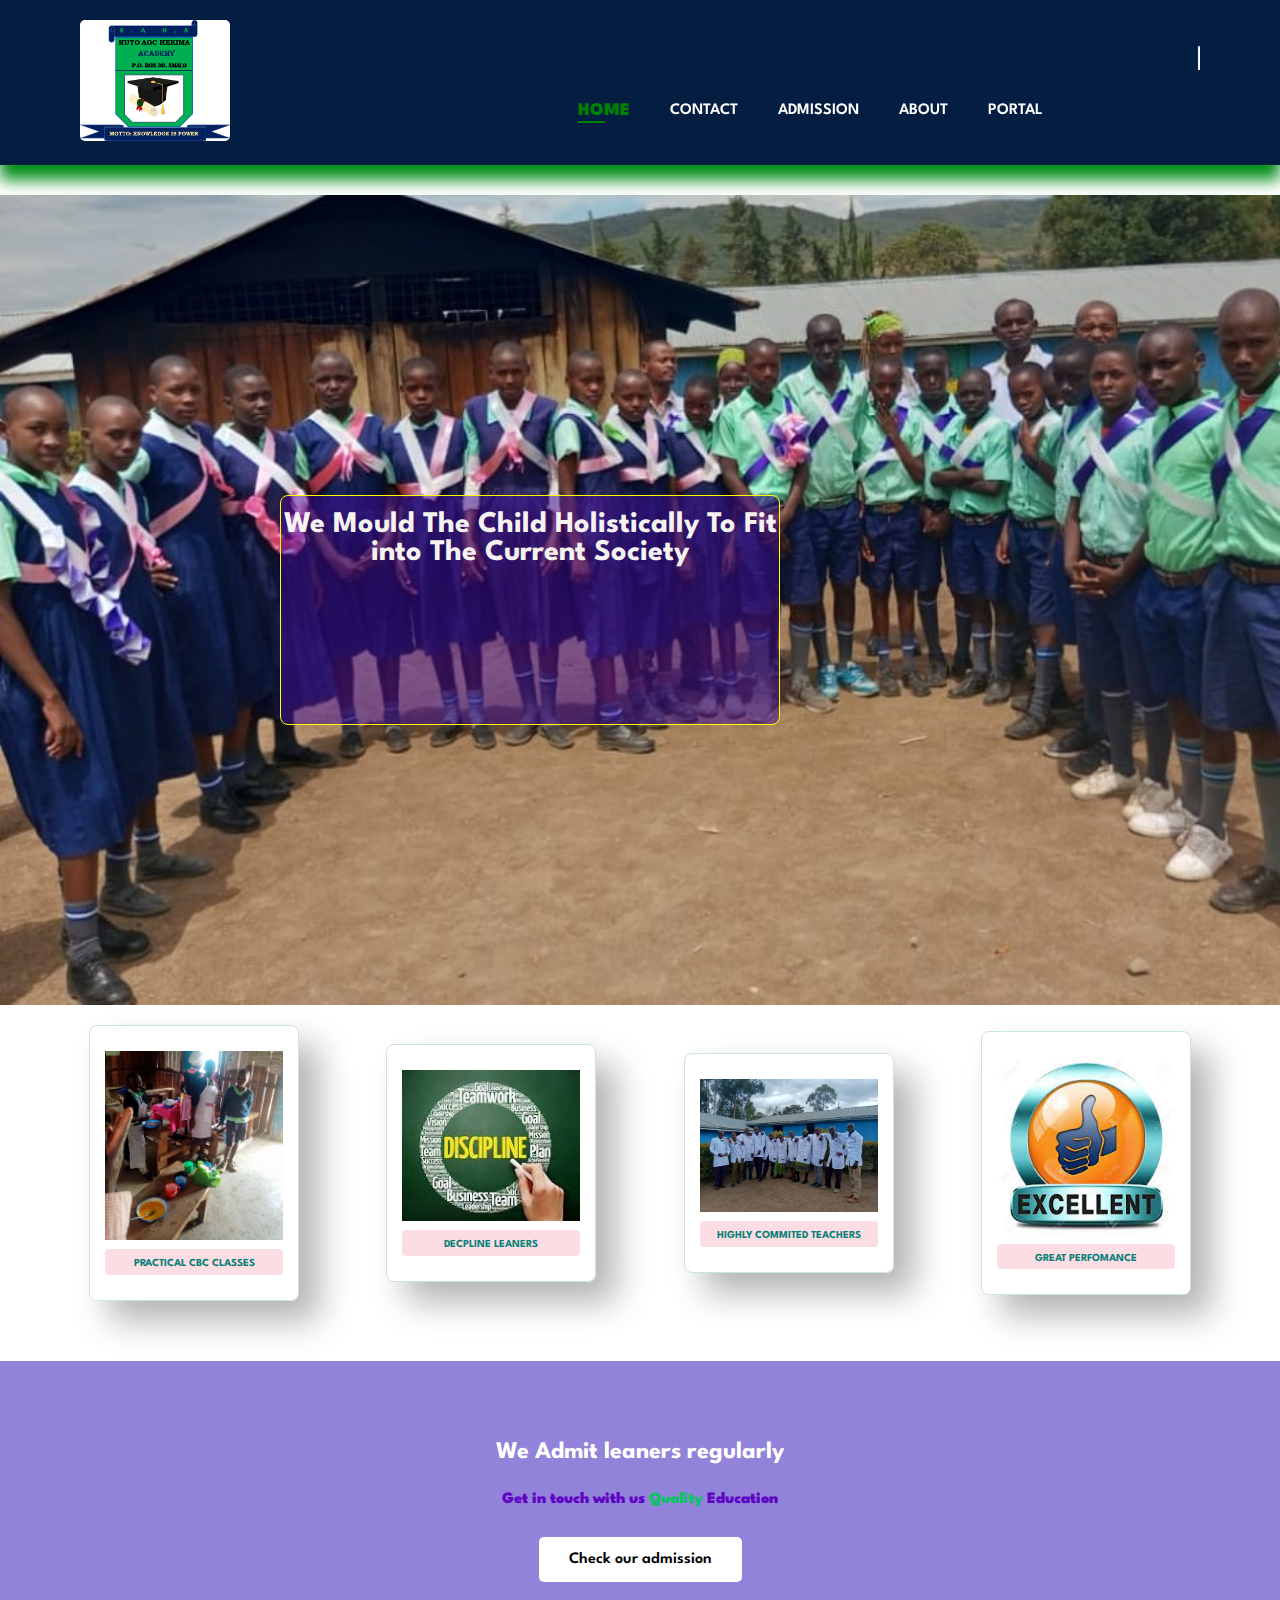
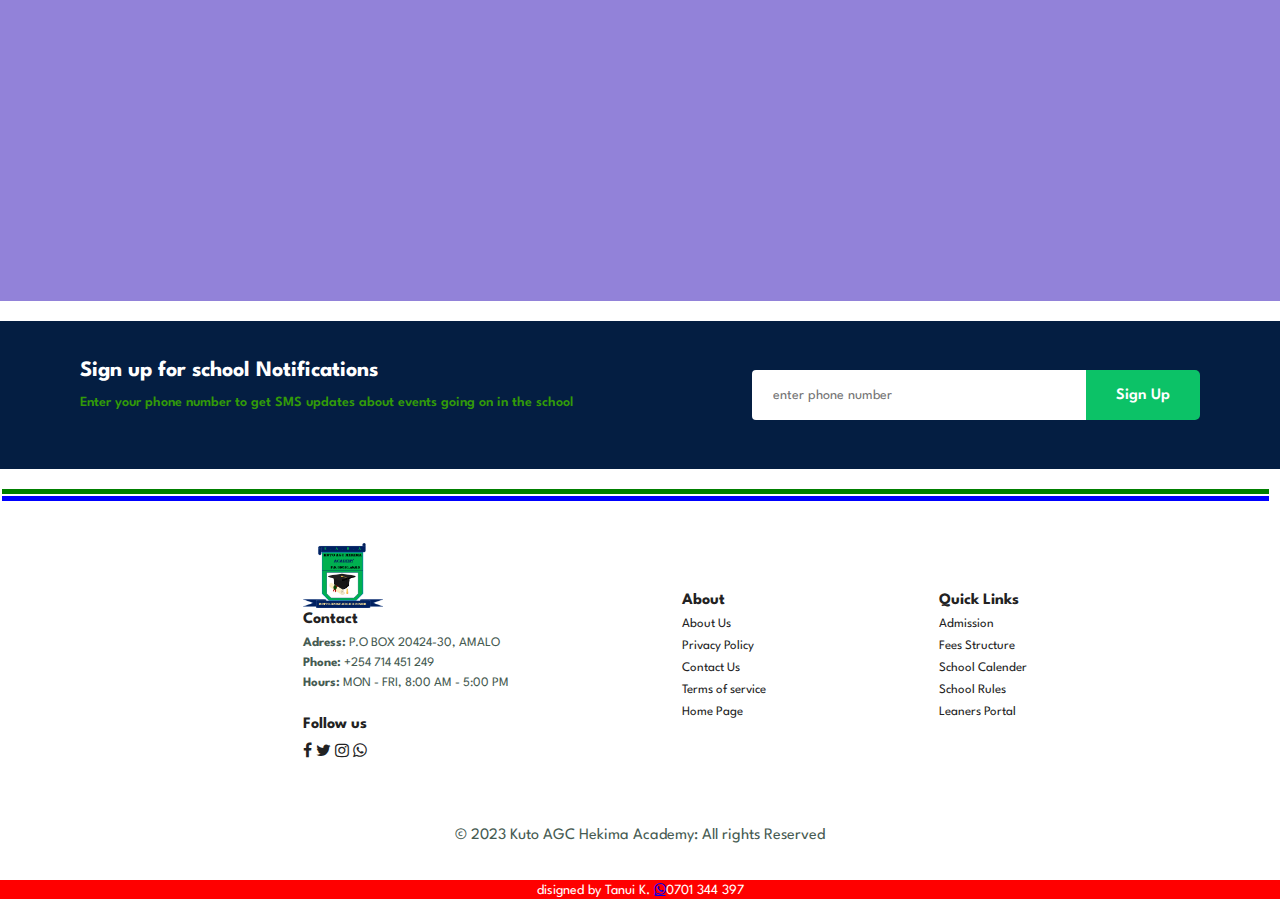
<file: index.html>
<!DOCTYPE html>
<html lang="en">
<head>
	<meta charset="UTF-8">
	<meta http-equiv="X-UA-Compatible" content="IE=edge">
	<meta name="viewport" content="width=device-width, initial-scale=1.0">
	<title>	KUTO AGC HEKIMA ACADEMY</title>
	<link rel="stylesheet" href="index.css">
	<link rel="stylesheet" href="https://cdnjs.cloudflare.com/ajax/libs/font-awesome/4.7.0/css/font-awesome.min.css">
	<link rel="stylesheet" href="https://cdnjs.cloudflare.com/ajax/libs/font-awesome/4.7.0/css/font-awesome.min.css">

</head>
<body>
	

	<section id="header">
	<a href="#"> <img src="images/logo1.png" alt="logo" class="logo"> </a>
	<div>
		<marquee><h3 class="head">KUTO AGC HEKIMA ACADEMY</h3></marquee>
		<ul id="navbar">
			<li><a class="active" href="index.html">HOME</a></li>
			<li><a href="contact.html">CONTACT</a></li>
			<li><a href="admission.html">ADMISSION</a></li>
			<li><a href="about.html">ABOUT</a></li>
			<li><a href="portal.html">PORTAL</a></li>
			<button id="btn"><i class="fa fa-close"></i></button>
		</ul>
	</div>
	<div id="mobile">
		<i id="bar" class="fa fa-bars"></i>
	</div>
	</section>

<!-- navbar section ends -->



	<section id="hero">
	
		<class class="par">
		<H4>We Mould The Child Holistically To Fit into The Current Society</H4>
		
	</class>
	</section>

<!--feature section starts-->

	<section id="feature" class="section-p1">
		<div class="fe-box">
			<img src="images/cbc1.jpg">
			<h6>PRACTICAL CBC CLASSES</h6>
		</div>
		<div class="fe-box">
			<img src="images/descpline1.jpeg">
			<h6>DECPLINE LEANERS</h6>
		</div>
		<div class="fe-box">
			<img src="images/teachers1.jpg">
			<h6>HIGHLY COMMITED TEACHERS</h6>
		</div>
		<div class="fe-box">
			<img src="images/perfomance.jpeg">
			<h6>GREAT PERFOMANCE</h6>
		</div>
	</section>

<!-- feature section ends -->

<!-- banner section starts  -->

	<section id="banner" class="section-m1">
		<h4>We Admit leaners regularly</h4>
		<h2>Get in touch with us <span>Quality</span> Education</h2>
		<a href="admission.html"> <button class="normal">Check our admission</button> </a>
	</section>

<!-- banner section ends -->

<!-- newsletter section starts  -->

     <section id="newsletter" class="section-p1">
		<div class="newstext">
			<form action="https://formspree.io/f/mknarpzv" method="post">
				<h4>Sign up for school Notifications</h4>
				<p>Enter your phone number to get SMS updates about events going on in the school</p>
			</div>
			<div id="mail" class="form">
				
				<input required name="email" type="number" placeholder="enter phone number">
				<button type="submit" class="normal">Sign Up</button>
			
			</div>
				
			</div>
	 </section>
	 <div class="zero"></div>
	 <div class="two"></div>

	    <!-- newsletter section ends -->

        <!-- footer section starts  -->
	 <section id="footer">
	 <footer  class="section-p1">
		<div class="col">
			<img class="logo2" src="images/logo1.png">
			<h4>Contact</h4>
			<p><strong>Adress: </strong >P.O BOX 20424-30, AMALO</p>
			<p><strong>Phone:</strong>  +254 714 451 249</p>
			<p><strong>Hours:</strong> MON - FRI, 8:00 AM - 5:00 PM</p>
		
        <div class="follow">
			<h4>Follow us</h4>
			<div class="icon">
				<a href="#" class="fa fa-facebook"></a>
				<a href="#" class="fa fa-twitter"></a>
				<a href="#" class="fa fa-instagram"></a>
				<a href="https://wa.link/k75u7p" class="fa fa-whatsapp"></a>
			</div>
		
		</div>
	</div>

	<div class="colum">
		<h4>About</h4>
		<a href="About.html">About Us</a>
		<a href="#">Privacy Policy</a>
		<a href="contact.html">Contact Us</a>
		<a href="terms.html">Terms of service</a>
		<a href="index.html">Home Page</a>
	</div>

	<div class="colum">
		<h4>Quick Links</h4>
		<a href="admission.html">Admission</a>
		<a href="admission.html">Fees Structure</a>
		<a href="#"> School Calender</a>
		<a href="rules.html">School Rules</a>
		<a href="portal.html">Leaners Portal</a>
	</div>

	
	 </footer>
	</section>
	<div class="copyright">
		<p style="text-align: center;">&copy; 2023 Kuto AGC Hekima Academy: All rights Reserved</p>
	</div>
	<div class="adv">
	<p >disigned by Tanui K.  <a href="#" class="fa fa-whatsapp"   ></a>0701 344 397 </p>
</div>
	<script src="script.js"></script>
</body>
</html>
</file>
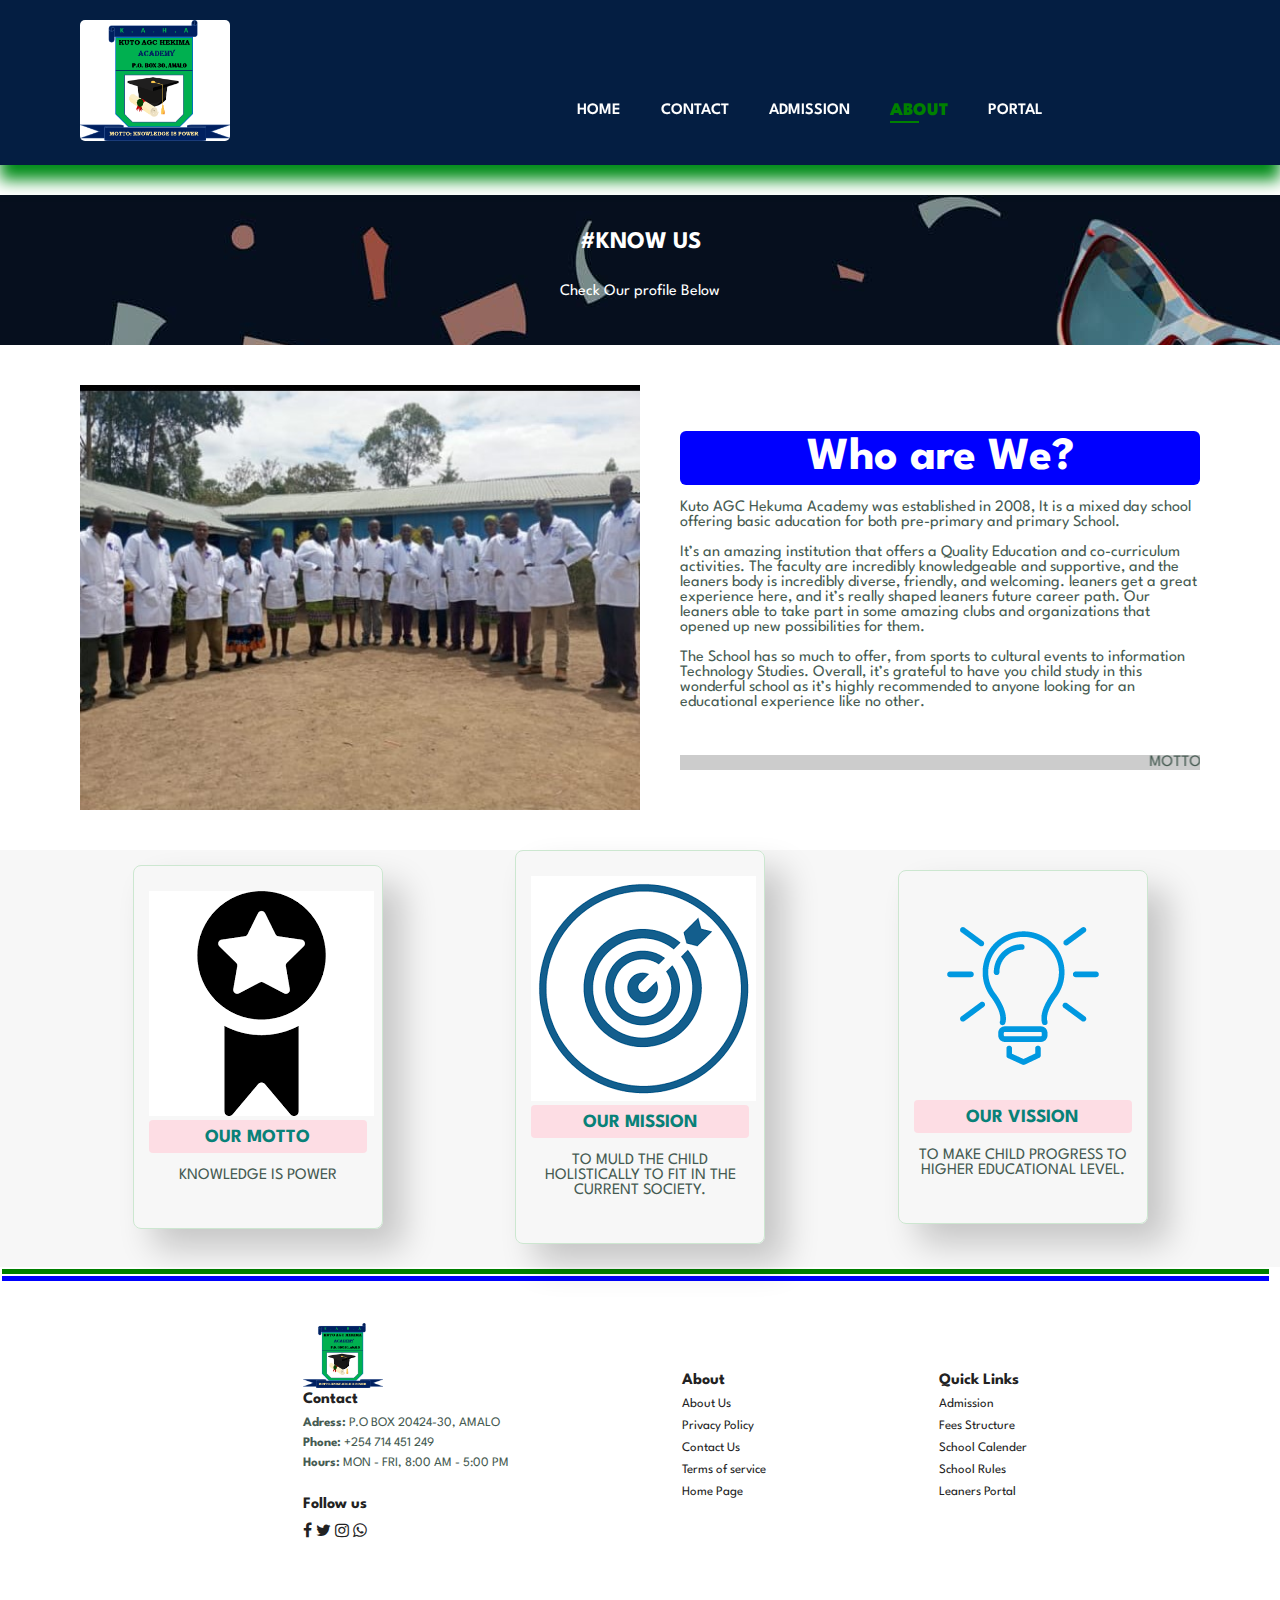
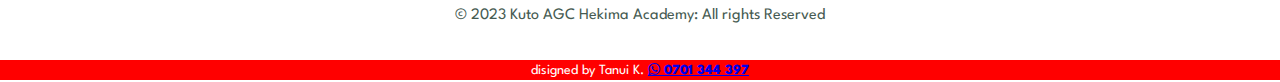
<file: about.html>
<!DOCTYPE html>
<html lang="en">
<head>
	<meta charset="UTF-8">
	<meta http-equiv="X-UA-Compatible" content="IE=edge">
	<meta name="viewport" content="width=device-width, initial-scale=1.0">
	<title>ABOUT KUTO AGC HEKIMA ACADEMY</title>
	<link rel="stylesheet" href="index.css">
	<link rel="stylesheet" href="https://cdnjs.cloudflare.com/ajax/libs/font-awesome/4.7.0/css/font-awesome.min.css">
	<link rel="stylesheet" href="https://cdnjs.cloudflare.com/ajax/libs/font-awesome/4.7.0/css/font-awesome.min.css">

</head>
<body>

	<section id="header">
	<a href="#"> <img src="images/logo1.png" alt="logo" class="logo"> </a>
	<div>
		<marquee><h3 class="head">KUTO AGC HEKIMA ACADEMY</h3></marquee>
		<ul id="navbar">
			<li><a  href="index.html">HOME</a></li>
			<li><a href="contact.html">CONTACT</a></li>
			<li><a href="admission.html">ADMISSION</a></li>
			<li><a class="active" href="about.html">ABOUT</a></li>
			<li><a href="portal.html">PORTAL</a></li>
			<button id="btn"><i class="fa fa-close"></i></button>
		</ul>
	</div>
	<div id="mobile">
		<i id="bar" class="fa fa-bars"></i>
	</div>
	</section>

	<section id="page-header" class="about-header">
	<h2>#KNOW US</h2>
		<p>Check Our profile Below</p>
	</section>


	<section id="about-head" class="section-p1">
        <img class="aboutimg" src="images/teachers2.jpg" alt="our teachers">
        <div class="div1">
            <h2>Who are We?</h2>
            <p>Kuto AGC Hekuma Academy was established in 2008, It is a mixed day school offering 
                basic aducation for both pre-primary and primary School. <br> 
				<br>  It’s an amazing institution that offers a Quality Education and co-curriculum activities. 
				The faculty are incredibly knowledgeable and supportive, and the leaners body is incredibly diverse,
				 friendly, and welcoming. leaners get a great experience here, and it’s really shaped leaners future career path. 
				 Our leaners able to take part in some amazing clubs and organizations that opened up new possibilities for them. <br> 
				 <br>
				 The School has so much to offer, from sports to cultural events to information Technology Studies. 
				 Overall, it’s grateful to have you child study in  this wonderful school as it’s highly recommended to anyone looking for an educational experience like no other.
	<br> <br>
	
	<br>
	<br>
	<marquee bgcolor="#ccc">MOTTO: KNOWLEDGE IS POWER</marquee>
</p>
        </div>
		
	</section>


	</section>
    <section id="mission">
		<div class="fe-box">
			<img class="mis" src="images/motto.png">
			<h3>OUR MOTTO</h3>
			<P>KNOWLEDGE IS POWER
			</P>
</div>

		<div class="fe-box">
			<img class="mis" src="images/mission2.png">
			<h3>OUR MISSION</h3>
			<P>TO MULD THE CHILD HOLISTICALLY TO FIT IN THE CURRENT SOCIETY.

			</P>
		</div>
		<div class="fe-box">
			<img src="images/vission.jpg">
			<h3>OUR VISSION</h3>
			<p>TO MAKE CHILD PROGRESS TO HIGHER EDUCATIONAL LEVEL.
			</p>
			
		</div>
		
			
	</section>

	<div class="zero"></div>
		<div class="two"></div>

		<section id="footer">
			<footer  class="section-p1">
			   <div class="col">
				   <img class="logo2" src="images/logo1.png">
				   <h4>Contact</h4>
				   <p><strong>Adress: </strong >P.O BOX 20424-30, AMALO</p>
				   <p><strong>Phone:</strong>  +254 714 451 249</p>
				   <p><strong>Hours:</strong> MON - FRI, 8:00 AM - 5:00 PM</p>
			   
			   <div class="follow">
				   <h4>Follow us</h4>
				   <div class="icon">
					   <a href="#" class="fa fa-facebook"></a>
					   <a href="#" class="fa fa-twitter"></a>
					   <a href="#" class="fa fa-instagram"></a>
					   <a href="https://wa.link/k75u7p" class="fa fa-whatsapp"></a>
				   </div>
			   
			   </div>
		   </div>
	   
		   <div class="colum">
			   <h4>About</h4>
			   <a href="About.html">About Us</a>
			   <a href="#">Privacy Policy</a>
			   <a href="contact.html">Contact Us</a>
			   <a href="terms.html">Terms of service</a>
			   <a href="index.html">Home Page</a>
		   </div>
	   
		   <div class="colum">
			   <h4>Quick Links</h4>
			   <a href="admission.html">Admission</a>
			   <a href="admission.html">Fees Structure</a>
			   <a href="#"> School Calender</a>
			   <a href="rules.html">School Rules</a>
			   <a href="portal.html">Leaners Portal</a>
		   </div>
	   
		   
			</footer>
		   </section>
		   <div class="copyright">
			   <p style="text-align: center;">&copy; 2023 Kuto AGC Hekima Academy: All rights Reserved</p>
		   </div>
		   <div class="adv">
		   <p >disigned by Tanui K.  <a href="#" class="fa fa-whatsapp"  >  <span>  0701 344 397</span></a> </p>
	   </div>
		   <script src="script.js"></script>
	   </body>
	   </html>
</file>
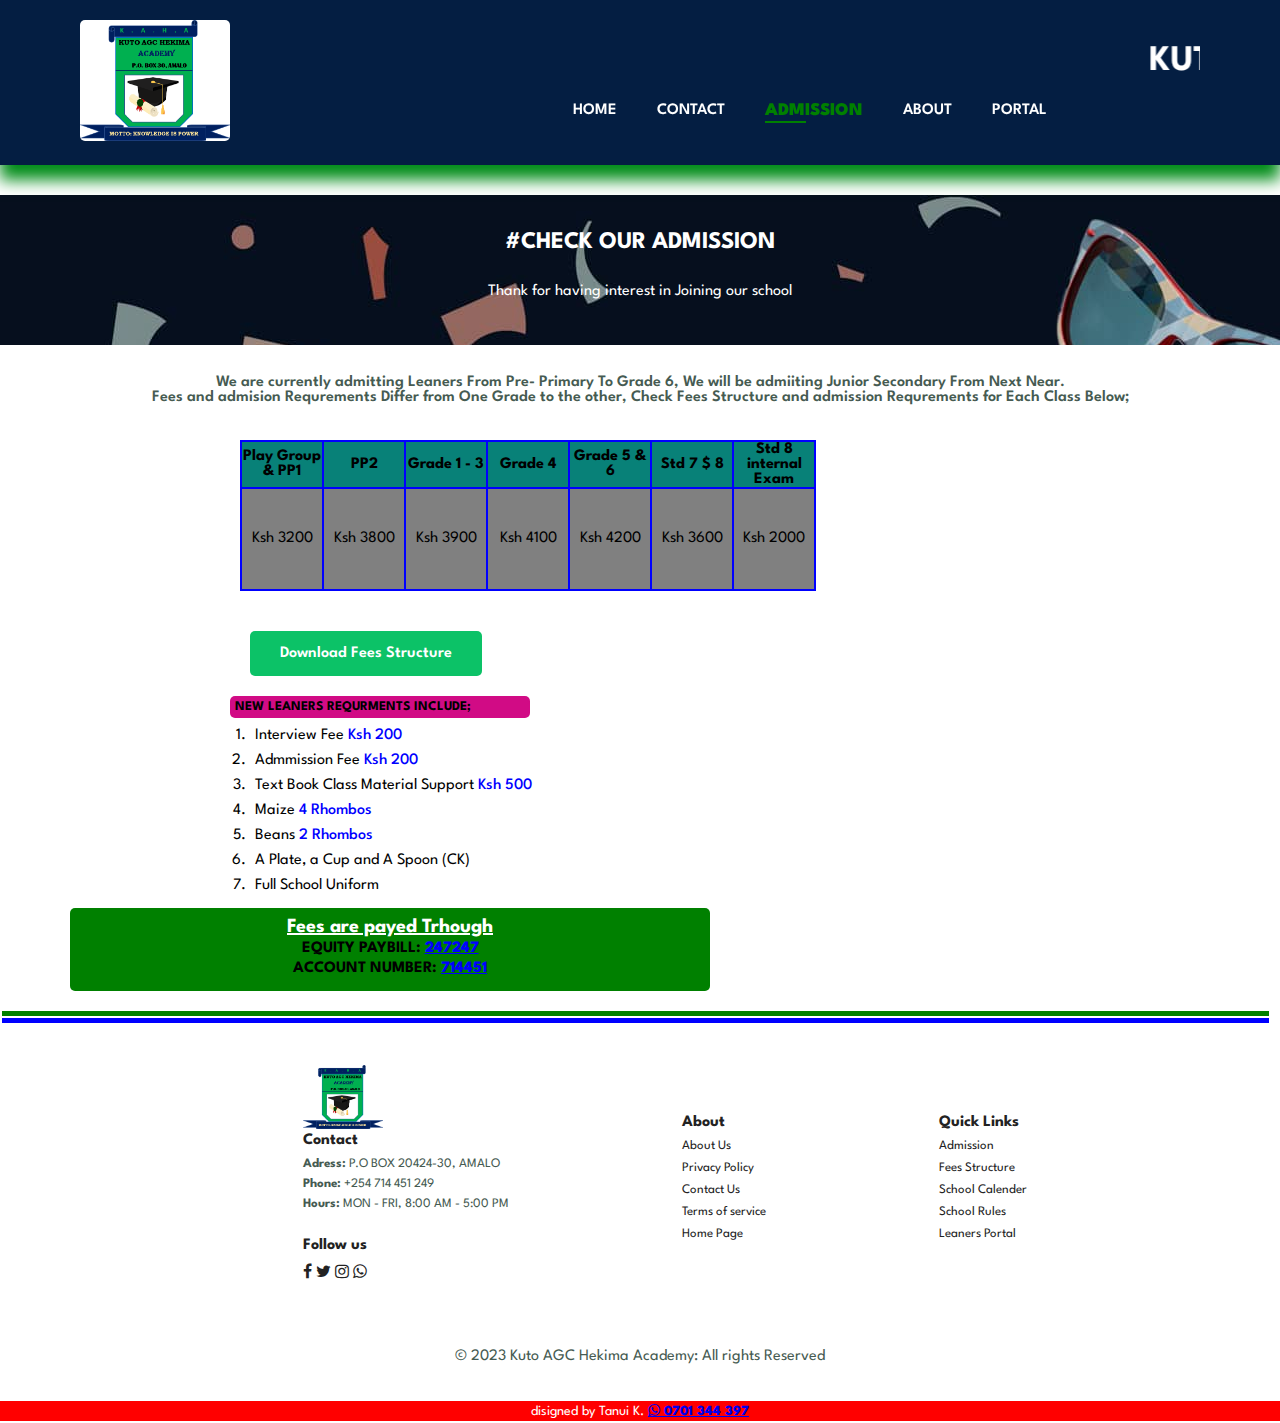
<file: admission.html>
<!DOCTYPE html>
<html lang="en">
<head>
	<meta charset="UTF-8">
	<meta http-equiv="X-UA-Compatible" content="IE=edge">
	<meta name="viewport" content="width=device-width, initial-scale=1.0">
	<title>ADMISSION KUTO AGC HEKIMA ACADEMY</title>
	<link rel="stylesheet" href="index.css">
	<link rel="stylesheet" href="https://cdnjs.cloudflare.com/ajax/libs/font-awesome/4.7.0/css/font-awesome.min.css">
	<link rel="stylesheet" href="https://cdnjs.cloudflare.com/ajax/libs/font-awesome/4.7.0/css/font-awesome.min.css">

</head>
<body>

	<section id="header">
	<a href="#"> <img src="images/logo1.png" alt="logo" class="logo"> </a>
	<div>
		<marquee><h3 class="head">KUTO AGC HEKIMA ACADEMY</h3></marquee>
		<ul id="navbar">
			<li><a  href="index.html">HOME</a></li>
			<li><a href="contact.html">CONTACT</a></li>
			<li><a class="active" href="admission.html">ADMISSION</a></li>
			<li><a href="about.html">ABOUT</a></li>
			<li><a href="portal.html">PORTAL</a></li>
			<button id="btn"><i class="fa fa-close"></i></button>
		</ul>
	</div>
	<div id="mobile">
		<i id="bar" class="fa fa-bars"></i>
	</div>
	</section>

<!-- navbar section ends -->
<section id="page-header" class="about-header">
	<h2 style="font-size: 24px;">#CHECK OUR ADMISSION</h2>
    <P>Thank for having interest in Joining our school</P>
</section>
<secton id="details">
<P>We are currently admitting Leaners From Pre- Primary To Grade 6, We will be admiiting Junior Secondary From Next Near. <br>
Fees and admision Requrements Differ from One Grade to the other, Check Fees Structure and admission Requrements
for Each Class Below;</P>
</secton>

<!--  Fees Table Section Starts  -->

<section id="Fees_table">
<table>
<tr class="header1">
	<th>Play Group & PP1</th>
	<th> PP2 </th>
	<th>Grade 1 - 3</th>
	<th>Grade 4</th>
	<th>Grade 5 & 6</th>
	<th>Std 7 $ 8</th>
	<th>Std 8 internal Exam</th>
	
</tr>
<tr bgcolor="grey">
	<td>Ksh 3200</td>
	<td>Ksh 3800</td>
	<td>Ksh 3900</td>
	<td>Ksh 4100</td>
	<td>Ksh 4200</td>
	<td>Ksh 3600</td>
	<td>Ksh 2000</td>
	
</tr>
</table>

<a  href="doc/fees_structure.docx"> <button  class="download_button">Download Fees Structure</button> </a>
<h5 class="fees">NEW LEANERS REQURMENTS INCLUDE;</h5>
<ol>
	<li> Interview Fee <span>Ksh 200</span></li>
	<li>Admmission Fee <span>Ksh 200</span></li>
	<li>Text Book Class Material Support <span>Ksh 500</span></li>
	<li>Maize<span> 4 Rhombos</span></li>
	<li>Beans<span> 2 Rhombos</span></li>
	<li>A Plate, a Cup and A Spoon (CK)</li>
	<li>Full School Uniform</li>
</ol>

<!--  Fees Table section Ends  -->

</section>
<section id="fees_paybill">
<div class="paybill">
	<h4>Fees are payed Trhough</h4>
	<h6>EQUITY PAYBILL: <span> 247247</span></h6>
	<h6>ACCOUNT NUMBER: <span> 714451</span></h6>


</div>
</section>

	 <div class="zero"></div>
	 <div class="two"></div>


        <!-- footer section starts  -->
		<section id="footer">
			<footer  class="section-p1">
			   <div class="col">
				   <img class="logo2" src="images/logo1.png">
				   <h4>Contact</h4>
				   <p><strong>Adress: </strong >P.O BOX 20424-30, AMALO</p>
				   <p><strong>Phone:</strong>  +254 714 451 249</p>
				   <p><strong>Hours:</strong> MON - FRI, 8:00 AM - 5:00 PM</p>
			   
			   <div class="follow">
				   <h4>Follow us</h4>
				   <div class="icon">
					   <a href="#" class="fa fa-facebook"></a>
					   <a href="#" class="fa fa-twitter"></a>
					   <a href="#" class="fa fa-instagram"></a>
					   <a href="https://wa.link/k75u7p" class="fa fa-whatsapp"></a>
				   </div>
			   
			   </div>
		   </div>
	   
		   <div class="colum">
			   <h4>About</h4>
			   <a href="About.html">About Us</a>
			   <a href="#">Privacy Policy</a>
			   <a href="contact.html">Contact Us</a>
			   <a href="terms.html">Terms of service</a>
			   <a href="index.html">Home Page</a>
		   </div>
	   
		   <div class="colum">
			   <h4>Quick Links</h4>
			   <a href="admission.html">Admission</a>
			   <a href="admission.html">Fees Structure</a>
			   <a href="#"> School Calender</a>
			   <a href="rules.html">School Rules</a>
			   <a href="portal.html">Leaners Portal</a>
		   </div>
	   
		   
			</footer>
		   </section>
		   <div class="copyright">
			   <p style="text-align: center;">&copy; 2023 Kuto AGC Hekima Academy: All rights Reserved</p>
		   </div>
		   <div class="adv">
		   <p >disigned by Tanui K.  <a href="#" class="fa fa-whatsapp"  >  <span>  0701 344 397</span></a> </p>
	   </div>
		   <script src="script.js"></script>
	   </body>
	   </html>
</file>
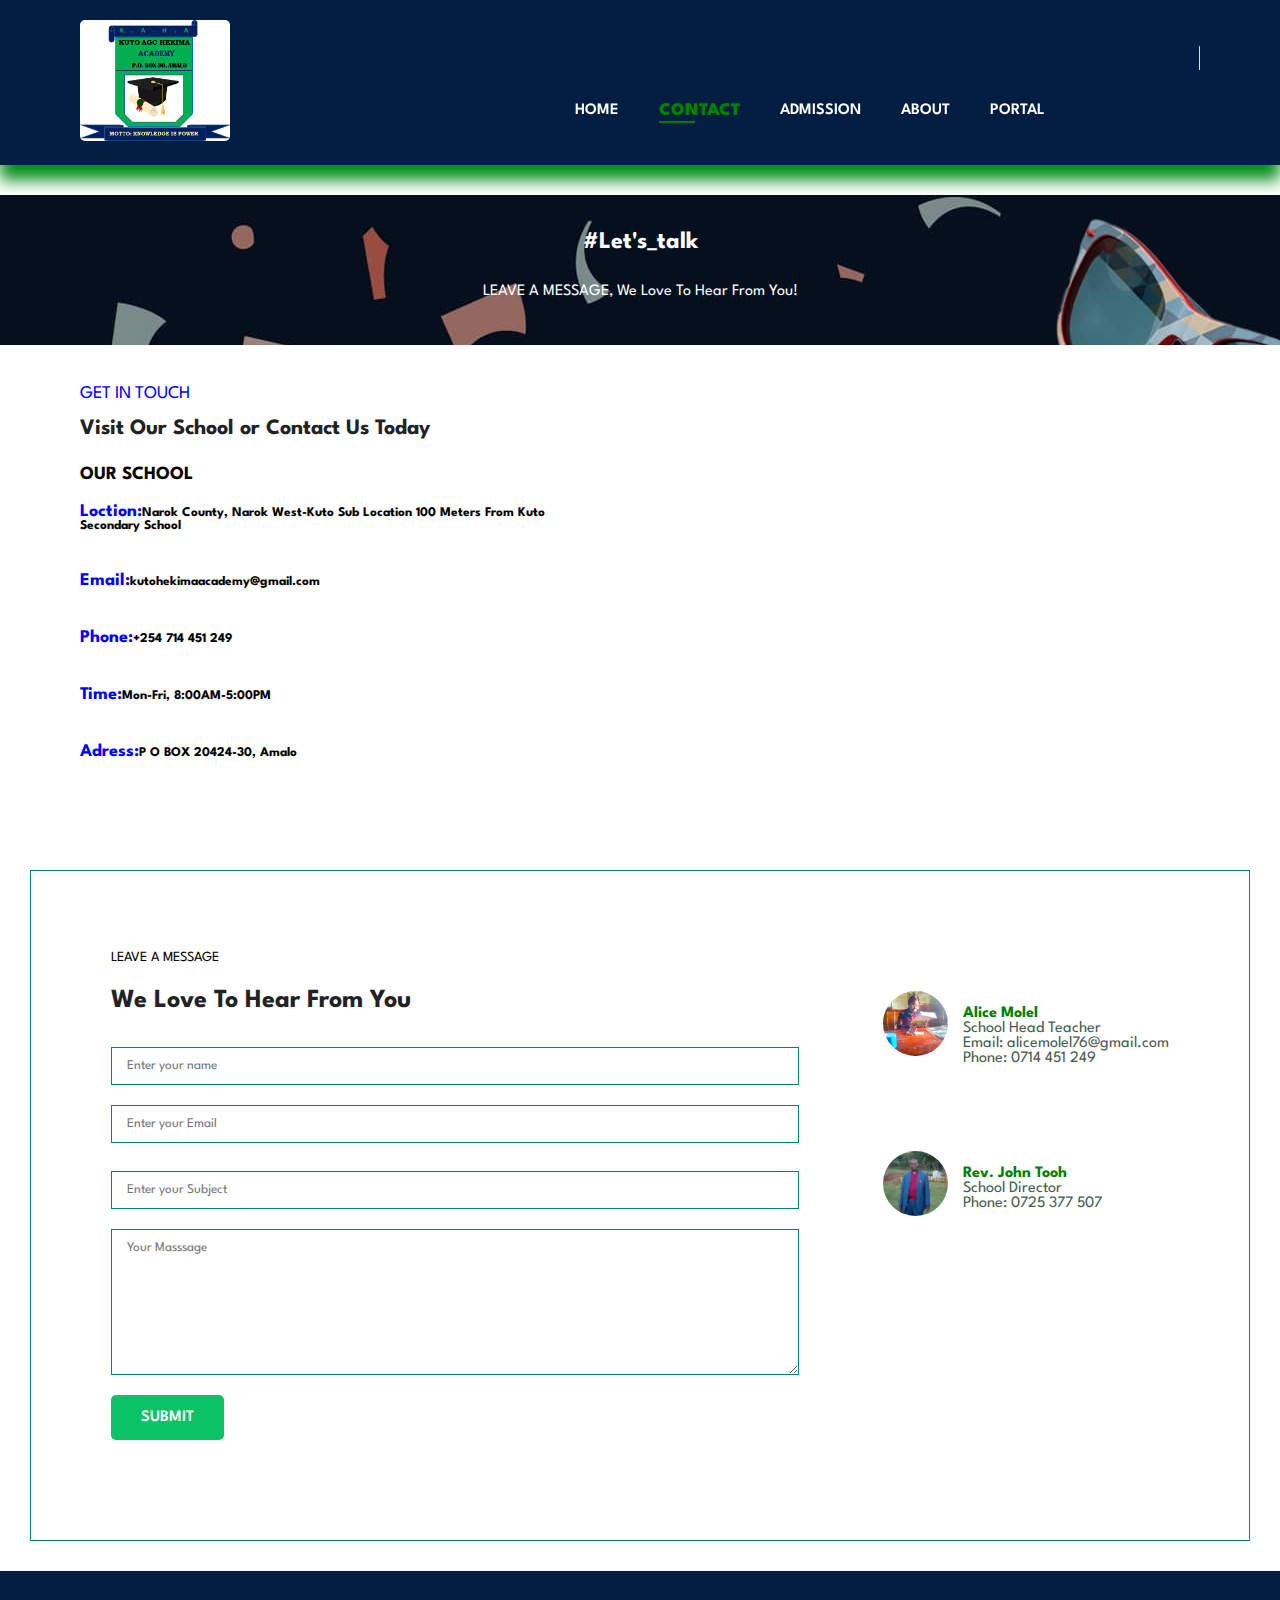
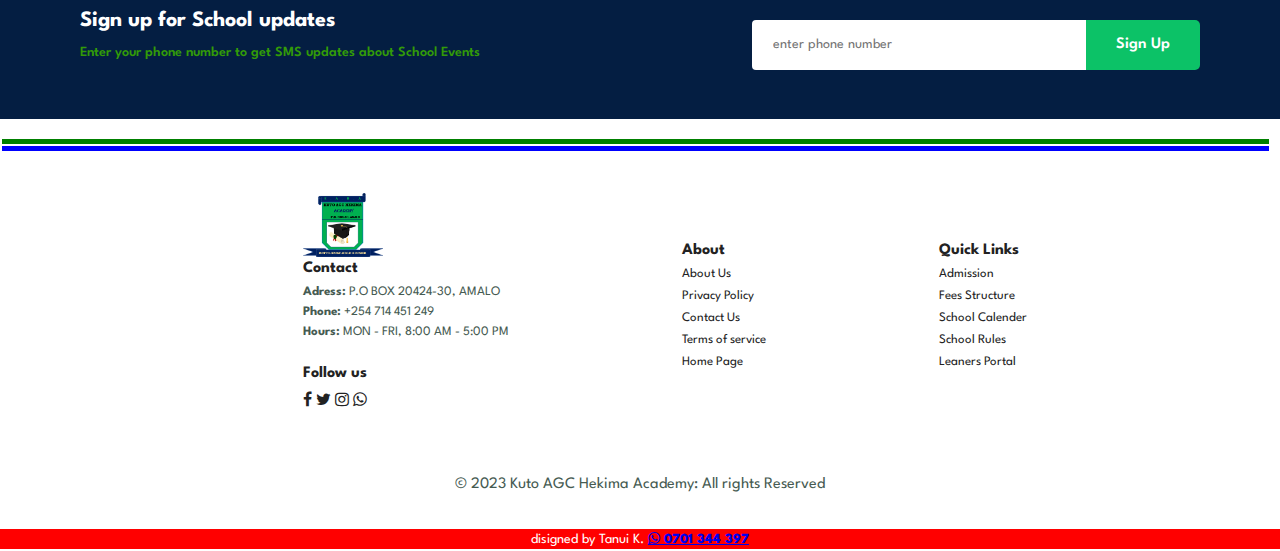
<file: contact.html>
<!DOCTYPE html>
<html lang="en">
<head>
	<meta charset="UTF-8">
	<meta http-equiv="X-UA-Compatible" content="IE=edge">
	<meta name="viewport" content="width=device-width, initial-scale=1.0">
	<title>CONTACT KUTO AGC HEKIMA ACADEMY</title>
	<link rel="stylesheet" href="index.css">
	<link rel="stylesheet" href="https://cdnjs.cloudflare.com/ajax/libs/font-awesome/4.7.0/css/font-awesome.min.css">
	

</head>
<body>

	<section id="header">
		<a href="#"> <img src="images/logo1.png" alt="logo" class="logo"> </a>
		<div>
			<marquee><h3 class="head">KUTO AGC HEKIMA ACADEMY</h3></marquee>
			<ul id="navbar">
				<li><a  href="index.html">HOME</a></li>
				<li><a class="active" href="contact.html">CONTACT</a></li>
				<li><a href="admission.html">ADMISSION</a></li>
				<li><a href="about.html">ABOUT</a></li>
				<li><a href="portal.html">PORTAL</a></li>
				<button id="btn"><i class="fa fa-close"></i></button>
			</ul>
		</div>
	<div id="mobile">
		<i id="bar" class="fa fa-bars"></i>
	</div>
	</section>

	<section id="page-header" class="about-header">
	<h2>#Let's_talk</h2>
    <P>LEAVE A MESSAGE, We Love To Hear From You!</P>	
	</section>


	<section id="contact-details" class="section-p1">
        <div class="details">
            <span>GET IN TOUCH</span>
            <h2>Visit Our School or Contact Us Today</h2>
            <h3>OUR SCHOOL</h3>
            <div>
                <li>
                    <h5> <span>Loction:</span>Narok County, Narok West-Kuto Sub Location 
					100 Meters From Kuto Secondary School</h5> 
                </li>
                <li>
                    <h5> <span>Email:</span>kutohekimaacademy@gmail.com</h5>
                </li>
                <li>
                    <h5> <span>Phone:</span>+254 714 451 249</h5>  
                </li>
                <li>
                    <h5> <span>Time:</span>Mon-Fri, 8:00AM-5:00PM</h5>
                </li>
                <li>
                    <h5> <span>Adress:</span>P O BOX 20424-30, Amalo</h5>
                </li>
            </div>
        </div>
        <div class="map">
            <iframe src="https://www.google.com/maps/embed?pb=!1m18!1m12!1m3!1d31914.232989437154!2d35.47230438638081!3d-0.9419753959776104!2m3!1f0!2f0!3f0!3m2!1i1024!2i768!4f13.1!3m3!1m2!1s0x182b8bc3280176b3%3A0xf2eeea5ddc520fe4!2sKuto!5e0!3m2!1sen!2ske!4v1677780952136!5m2!1sen!2ske" width="600" height="450" style="border:0;" allowfullscreen="" loading="lazy" referrerpolicy="no-referrer-when-downgrade"></iframe>
        </div>
	</section>

	<section id="form-details">
		<form action="https://formspree.io/f/mknarpzv" method="post">
			<span>LEAVE A MESSAGE</span>
			<h2>We Love To Hear From You</h2>
			<input name="name" type="text" placeholder="Enter your name" required>
			<input name="email" type="email" placeholder="Enter your Email" required>
			<input name="subject" type="text" placeholder="Enter your Subject" required>
			<textarea name="massage" col="30" rows="10" placeholder="Your Masssage" required></textarea>
			<button type="submit" class="normal">SUBMIT</button>
		</form>
	    <div class="peopletitle">
	
		<div class="people">
			<img src="images/hteacher.png" alt="">
			<p><span>Alice Molel</span> School Head Teacher <br> Email: alicemolel76@gmail.com<br> Phone: 0714 451 249</p>
		</div>
		<div class="people">
			<img src="images/director.jpg" alt="">
			<p><span>Rev. John Tooh </span>School Director <br> Phone: 0725 377 507</p>
		</div>
	</div>
	</section>

    <section id="newsletter" class="section-p1">
		<div class="newstext">
			<form action="https://formspree.io/f/mknarpzv" method="post">
			<h4>Sign up for School updates</h4>
			<p>Enter your phone number to get SMS updates about School Events</p>
		</div>
		<div id="mail" class="form">
			
			<input required name="phone number" type="number" placeholder="enter phone number">
			<button type="submit" class="normal">Sign Up</button>
		
		</div>
			
		</div>
	</form>
			
	</section>

		<div class="zero"></div>
		<div class="two"></div>

		<section id="footer">
			<footer  class="section-p1">
			   <div class="col">
				   <img class="logo2" src="images/logo1.png">
				   <h4>Contact</h4>
				   <p><strong>Adress: </strong >P.O BOX 20424-30, AMALO</p>
				   <p><strong>Phone:</strong>  +254 714 451 249</p>
				   <p><strong>Hours:</strong> MON - FRI, 8:00 AM - 5:00 PM</p>
			   
			   <div class="follow">
				   <h4>Follow us</h4>
				   <div class="icon">
					   <a href="#" class="fa fa-facebook"></a>
					   <a href="#" class="fa fa-twitter"></a>
					   <a href="#" class="fa fa-instagram"></a>
					   <a href="https://wa.link/k75u7p" class="fa fa-whatsapp"></a>
				   </div>
			   
			   </div>
		   </div>
	   
		   <div class="colum">
			   <h4>About</h4>
			   <a href="About.html">About Us</a>
			   <a href="#">Privacy Policy</a>
			   <a href="contact.html">Contact Us</a>
			   <a href="terms.html">Terms of service</a>
			   <a href="index.html">Home Page</a>
		   </div>
	   
		   <div class="colum">
			   <h4>Quick Links</h4>
			   <a href="admission.html">Admission</a>
			   <a href="admission.html">Fees Structure</a>
			   <a href="#"> School Calender</a>
			   <a href="rules.html">School Rules</a>
			   <a href="portal.html">Leaners Portal</a>
		   </div>
	   
		   
			</footer>
		   </section>
		   <div class="copyright">
			   <p style="text-align: center;">&copy; 2023 Kuto AGC Hekima Academy: All rights Reserved</p>
		   </div>
		   <div class="adv">
		   <p >disigned by Tanui K.  <a href="#" class="fa fa-whatsapp"  >  <span>  0701 344 397</span></a> </p>
	   </div>
		   <script src="script.js"></script>
	   </body>
	   </html>
</file>
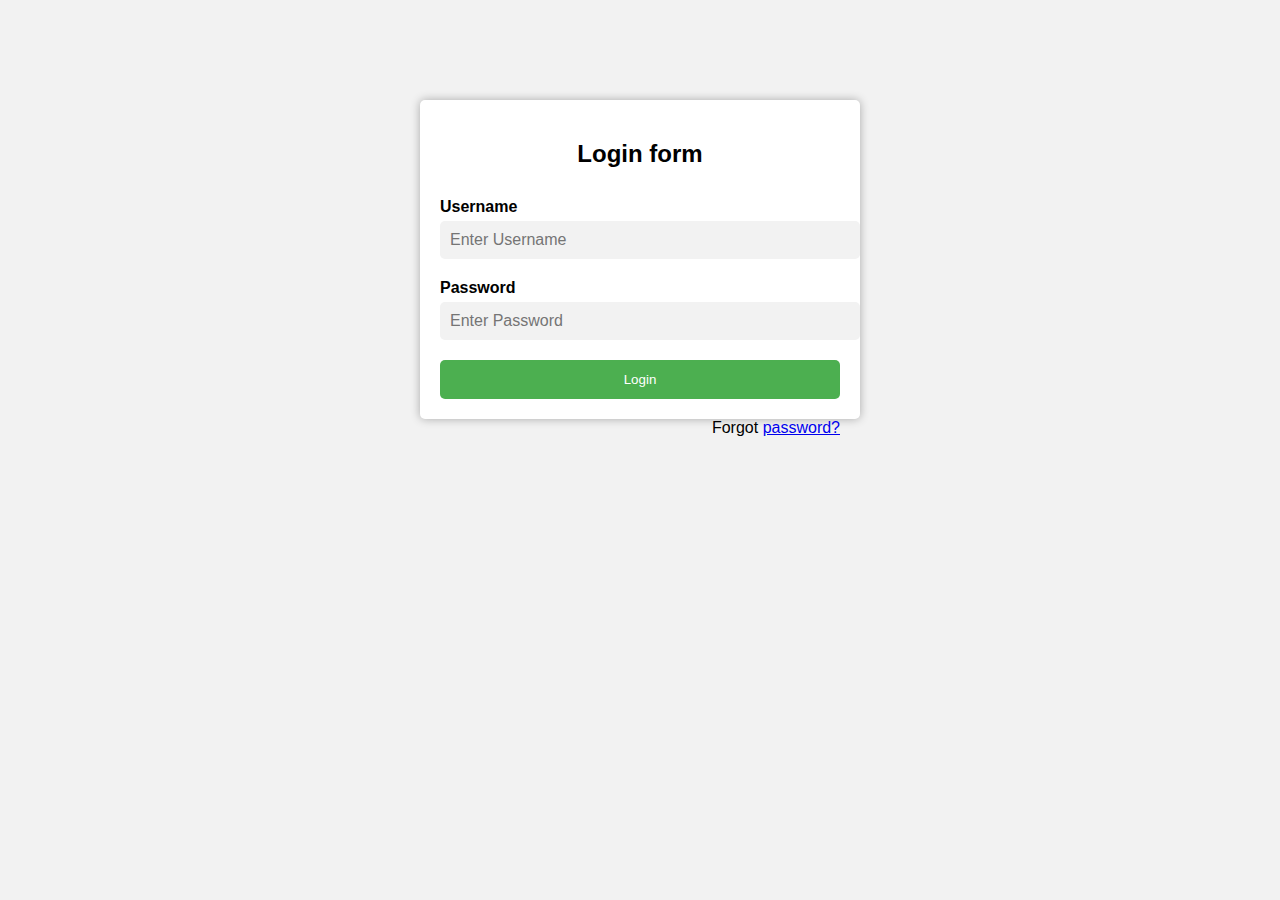
<file: login.html>
<!DOCTYPE html> 
<html> 
  <head> 
    <title>Login Form</title> 
    <style> 
      body {
        background-color: #f2f2f2;
        font-family: Arial, sans-serif;
      }

      .form-container {
        background-color: #ffffff;
        width: 400px;
        padding: 20px;
        margin: auto;
        margin-top: 100px;
        border-radius: 5px;
        box-shadow: 0 0 10px rgba(0, 0, 0, 0.3);
      }

      h2 {
        text-align: center;
        margin-bottom: 30px;
      }

      input[type=text], input[type=password] {
        width: 100%;
        padding: 10px;
        margin: 5px 0 20px 0;
        border: none;
        background: #f2f2f2;
        border-radius: 5px;
        font-size: 16px;
      }

      input[type=submit] {
        background-color: #4CAF50;
        color: white;
        padding: 12px 20px;
        border: none;
        border-radius: 5px;
        cursor: pointer;
        width: 100%;
      }

      input[type=submit]:hover {
        background-color: #45a049;
      }

      span {
        float: right;
        margin-top: 20px;
      }
    </style> 
  </head> 
  <body> 
    <div class="form-container">
      <h2>Login form</h2>
      <form>
        <label for="username"><b>Username</b></label>
        <input type="text" placeholder="Enter Username" name="username" required>

        <label for="password"><b>Password</b></label>
        <input type="password" placeholder="Enter Password" name="password" required>
        
        <input type="submit" value="Login">
        <span>Forgot <a href="#">password?</a></span>
      </form>
    </div>   
  </body> 
</html>
</file>
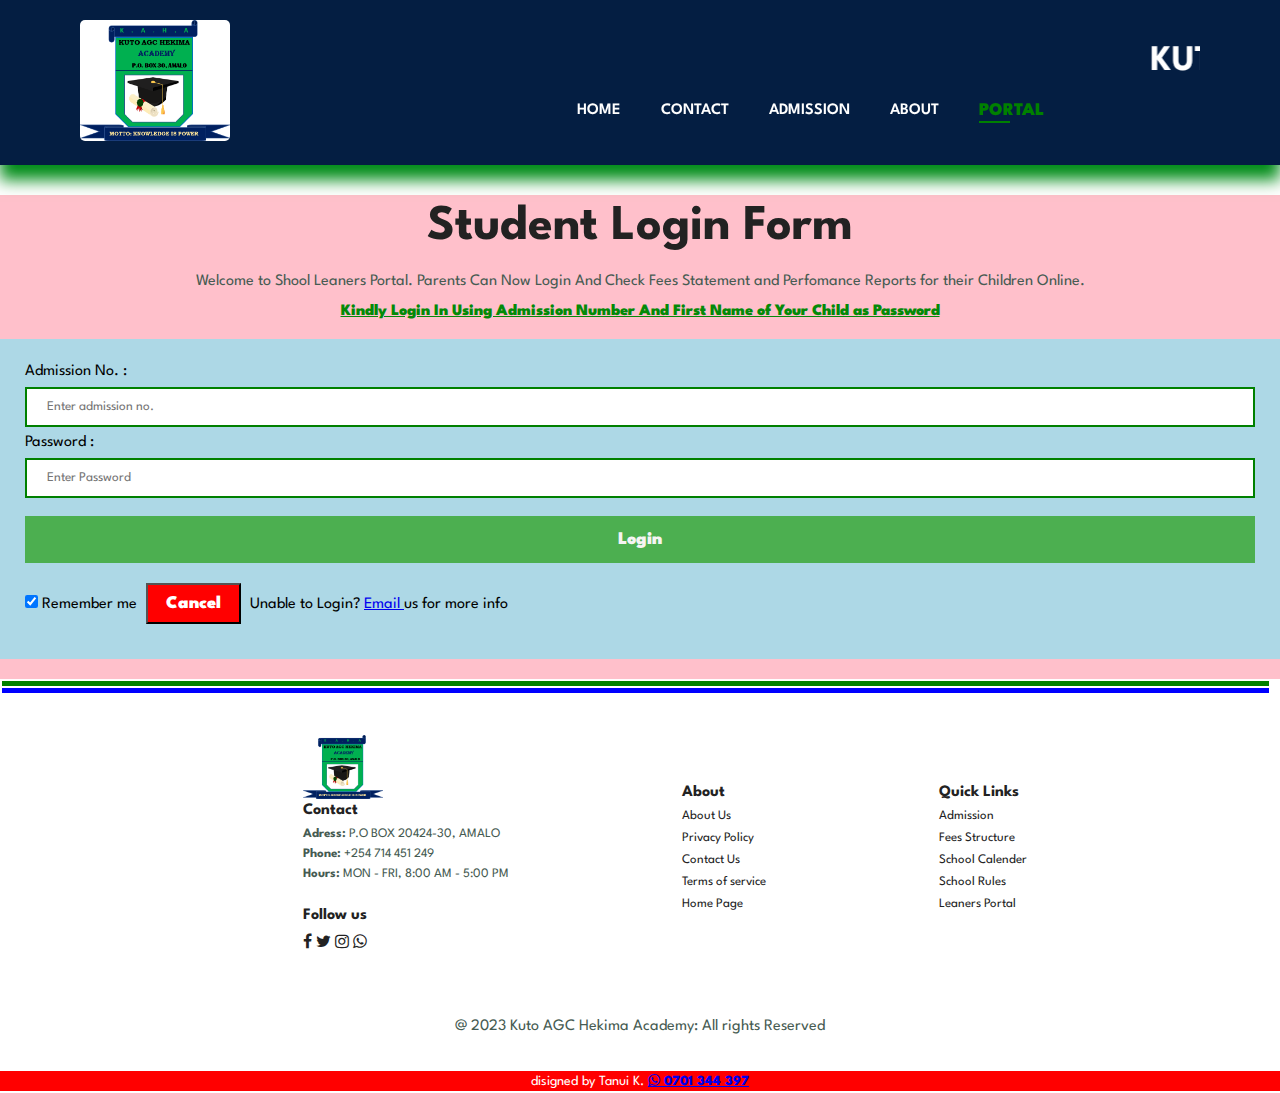
<file: portal.html>
<!DOCTYPE html>
<html lang="en">
<head>
	<meta charset="UTF-8">
	<meta http-equiv="X-UA-Compatible" content="IE=edge">
	<meta name="viewport" content="width=device-width, initial-scale=1.0">
	<title>PORTAL KUTO AGC HEKIMA ACADEMY</title>
	<link rel="stylesheet" href="index.css">
	<link rel="stylesheet" href="https://cdnjs.cloudflare.com/ajax/libs/font-awesome/4.7.0/css/font-awesome.min.css">
	<link rel="stylesheet" href="https://cdnjs.cloudflare.com/ajax/libs/font-awesome/4.7.0/css/font-awesome.min.css">

</head>
<body>

	<section id="header">
	<a href="#"> <img src="images/logo1.png" alt="logo" class="logo"> </a>
	<div>
		<marquee><h3 class="head">KUTO AGC HEKIMA ACADEMY</h3></marquee>
		<ul id="navbar">
			<li><a href="index.html">HOME</a></li>
			<li><a href="contact.html">CONTACT</a></li>
			<li><a href="admission.html">ADMISSION</a></li>
			<li><a href="about.html">ABOUT</a></li>
			<li><a class="active"  href="portal.html">PORTAL</a></li>
			<button id="btn"><i class="fa fa-close"></i></button>
		</ul>
	</div>
	<div id="mobile">
		<i id="bar" class="fa fa-bars"></i>
	</div>
	</section>

<!-- navbar section ends -->
<section id="login">
<center> <h1> Student Login Form </h1> </center>
<p>Welcome to Shool Leaners Portal. Parents Can Now Login And Check Fees Statement and Perfomance Reports 
	for their Children Online. <br> <br>
	<span>Kindly Login In Using Admission Number And First Name of Your Child as Password</span>
</p>
<form class="login">  
	<div class="container">   
		<label>Admission No. : </label>   
		<input type="text" placeholder="Enter admission no." name="username" required>  
		<label>Password : </label>   
		<input type="password" placeholder="Enter Password" name="password" required>  
		<button id="btn1" type="submit">Login</button>   
		<input type="checkbox" checked="checked"> Remember me   
		<a href="#"> <button id="btn2" type="button" class="cancelbtn"> Cancel</button></a>   
		Unable to Login? <a href="mailto:kutohekimaacademy@gmail.com"> Email </a> us for more info   
	</div>   
</form>     
</section>
</sction>
	 <div class="zero"></div>
	 <div class="two"></div>

	    <!-- newsletter section ends -->

        <!-- footer section starts  -->
	 <section id="footer">
	 <footer  class="section-p1">
		<div class="col">
			<img class="logo2" src="images/logo1.png">
			<h4>Contact</h4>
			<p><strong>Adress: </strong >P.O BOX 20424-30, AMALO</p>
			<p><strong>Phone:</strong>  +254 714 451 249</p>
			<p><strong>Hours:</strong> MON - FRI, 8:00 AM - 5:00 PM</p>
		
        <div class="follow">
			<h4>Follow us</h4>
			<div class="icon">
				<a href="#" class="fa fa-facebook"></a>
				<a href="#" class="fa fa-twitter"></a>
				<a href="#" class="fa fa-instagram"></a>
				<a href="https://wa.link/k75u7p" class="fa fa-whatsapp"></a>
			</div>
		
		</div>
	</div>

	<div class="colum">
		<h4>About</h4>
		<a href="About.html">About Us</a>
		<a href="#">Privacy Policy</a>
		<a href="contact.html">Contact Us</a>
		<a href="terms.html">Terms of service</a>
		<a href="index.html">Home Page</a>
	</div>

	<div class="colum">
		<h4>Quick Links</h4>
		<a href="admission.html">Admission</a>
		<a href="admission.html">Fees Structure</a>
		<a href="#"> School Calender</a>
		<a href="rules.html">School Rules</a>
		<a href="portal.html">Leaners Portal</a>
	</div>

	
	 </footer>
	</section>
	<div class="copyright">
		<p style="text-align: center;">@ 2023 Kuto AGC Hekima Academy: All rights Reserved</p>
	</div>
	<div class="adv">
	<p >disigned by Tanui K.  <a href="#" class="fa fa-whatsapp"  >  <span>  0701 344 397</span></a> </p>
</div>
	<script src="script.js"></script>
</body>
</html>
</file>
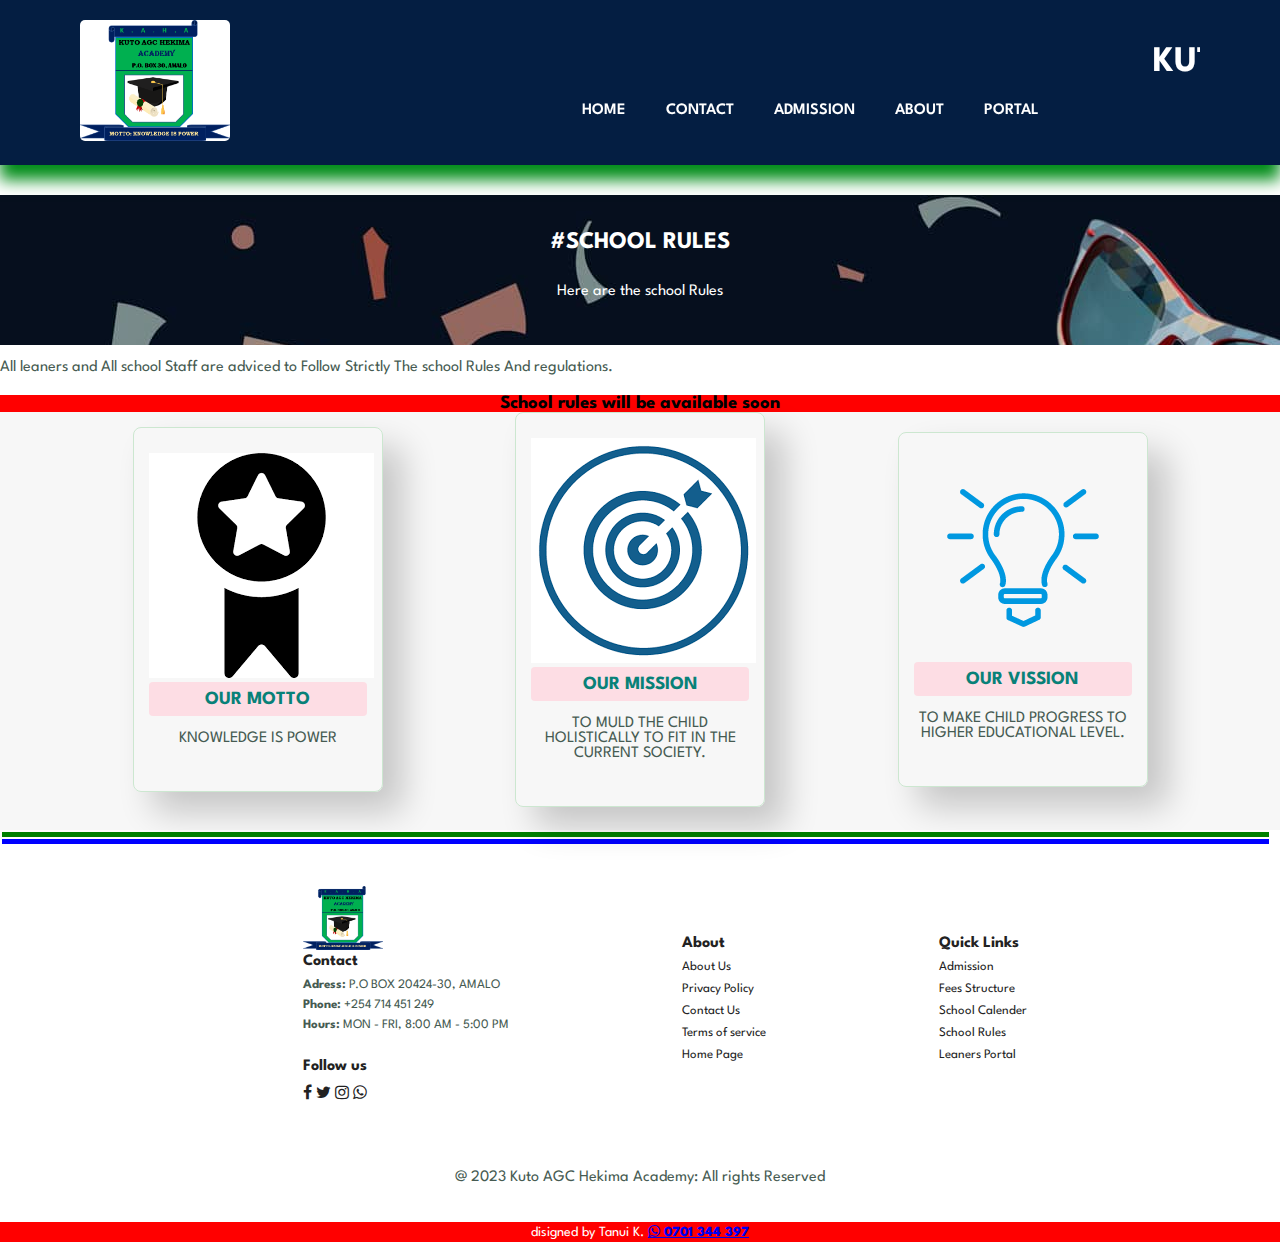
<file: rules.html>
<!DOCTYPE html>
<html lang="en">
<head>
	<meta charset="UTF-8">
	<meta http-equiv="X-UA-Compatible" content="IE=edge">
	<meta name="viewport" content="width=device-width, initial-scale=1.0">
	<title>ABOUT KUTO AGC HEKIMA ACADEMY</title>
	<link rel="stylesheet" href="index.css">
	<link rel="stylesheet" href="https://cdnjs.cloudflare.com/ajax/libs/font-awesome/4.7.0/css/font-awesome.min.css">
	<link rel="stylesheet" href="https://cdnjs.cloudflare.com/ajax/libs/font-awesome/4.7.0/css/font-awesome.min.css">

</head>
<body>

	<section id="header">
	<a href="#"> <img src="images/logo1.png" alt="logo" class="logo"> </a>
	<div>
		<marquee><h3 class="head">KUTO AGC HEKIMA ACADEMY</h3></marquee>
		<ul id="navbar">
			<li><a  href="index.html">HOME</a></li>
			<li><a href="contact.html">CONTACT</a></li>
			<li><a href="admission.html">ADMISSION</a></li>
			<li><a  href="about.html">ABOUT</a></li>
			<li><a href="portal.html">PORTAL</a></li>
			<button id="btn"><i class="fa fa-close"></i></button>
		</ul>
	</div>
	<div id="mobile">
		<i id="bar" class="fa fa-bars"></i>
	</div>
	</section>

	<section id="page-header" class="about-header">
	<h2>#SCHOOL RULES</h2>
		<p>Here are the school Rules</p>
	</section>

<section id="rules">
    <p>All leaners and All school Staff are adviced to Follow Strictly The school Rules And regulations.</p>
	<h3 style="background-color: red; text-align: center;">School rules will be available soon</h3>
</section>
	
    <section id="mission">
		<div class="fe-box">
			<img class="mis" src="images/motto.png">
			<h3>OUR MOTTO</h3>
			<P>KNOWLEDGE IS POWER
			</P>
</div>

		<div class="fe-box">
			<img class="mis" src="images/mission2.png">
			<h3>OUR MISSION</h3>
			<P>TO MULD THE CHILD HOLISTICALLY TO FIT IN THE CURRENT SOCIETY.

			</P>
		</div>
		<div class="fe-box">
			<img src="images/vission.jpg">
			<h3>OUR VISSION</h3>
			<p>TO MAKE CHILD PROGRESS TO HIGHER EDUCATIONAL LEVEL.
			</p>
			
		</div>
		
			
	</section>

	<div class="zero"></div>
		<div class="two"></div>

		<section id="footer">
			<footer  class="section-p1">
			   <div class="col">
				   <img class="logo2" src="images/logo1.png">
				   <h4>Contact</h4>
				   <p><strong>Adress: </strong >P.O BOX 20424-30, AMALO</p>
				   <p><strong>Phone:</strong>  +254 714 451 249</p>
				   <p><strong>Hours:</strong> MON - FRI, 8:00 AM - 5:00 PM</p>
			   
			   <div class="follow">
				   <h4>Follow us</h4>
				   <div class="icon">
					   <a href="#" class="fa fa-facebook"></a>
					   <a href="#" class="fa fa-twitter"></a>
					   <a href="#" class="fa fa-instagram"></a>
					   <a href="https://wa.link/k75u7p" class="fa fa-whatsapp"></a>
				   </div>
			   
			   </div>
		   </div>
	   
		   <div class="colum">
			   <h4>About</h4>
			   <a href="About.html">About Us</a>
			   <a href="#">Privacy Policy</a>
			   <a href="contact.html">Contact Us</a>
			   <a href="terms.html">Terms of service</a>
			   <a href="index.html">Home Page</a>
		   </div>
	   
		   <div class="colum">
			   <h4>Quick Links</h4>
			   <a href="admission.html">Admission</a>
			   <a href="admission.html">Fees Structure</a>
			   <a href="#"> School Calender</a>
			   <a href="rules.html">School Rules</a>
			   <a href="portal.html">Leaners Portal</a>
		   </div>
	   
		   
			</footer>
		   </section>
		   <div class="copyright">
			   <p style="text-align: center;">@ 2023 Kuto AGC Hekima Academy: All rights Reserved</p>
		   </div>
		   <div class="adv">
		   <p >disigned by Tanui K.  <a href="#" class="fa fa-whatsapp"  >  <span>  0701 344 397</span></a> </p>
	   </div>
		   <script src="script.js"></script>
	   </body>
	   </html>
</file>
<file: index.css>
@import url("https://fonts.googleapis.com/css?family=Spartan:wght@100;200;300;400;500;600;700;800;900&display=swap");
*{
    margin: 0;
    padding: 0;
    box-sizing: border-box;
    font-family: 'spartan', sans-serif;
}
h1{
    font-size: 50px;
    line-height: 64px;
    color: #222;
}
h2{
    font-size: 46px;
    line-height: 54px;
    color: #222;
}
h4{
    font-size: 20px;
    color: #222;
    

}
h6{
    font-weight: 700;
    font-size: 12;
}
p{
    font-size: 16;
    color: #465b52;
    margin: 15px 0 20px 0;
}
.section-p1{

    padding: 40px 80px;
}
.section-m1{
    margin: 40px 0;
}
body{
    width: 100%;
}
#mobile{
    display: none;
    align-items: center;
}

#btn{
    display: none;
}

#header{
    display: flex;
    justify-content: space-between;
    align-items: center;
    padding: 20px 80px;
    background: #041e42;
    box-shadow: 0 15px 15px rgb(3, 141, 26);
    position: sticky;
    top: 0;
    left: 0;
    margin-bottom: 30px;
}
.logo{
    width: 150px;
    border-radius: 5px;
    
}
#navbar{
    display: flex;
    justify-content: center;
    align-items: center;
}
#navbar li{
    list-style: none;
    padding: 0 20px;
    position: relative;
    
}
#navbar li a{
    text-decoration: none;
    font-size: 16px;
    font-weight: 600;
    color: white;
    transition: 0.3s ease;
}
#navbar li a:hover,
#navbar li a.active
{
    color: green;
    font-weight: 900;
    font-size: 18px;

}
#navbar li a.active::after
{
    content: "";
    width: 30%;
    height: 2px;
    background: green;
    position: absolute;
    bottom: -4px;
    left: 20px;

}
#navbar.active{
    right: 0;
}
.head{
    color: white;
    margin-right: 300px;
    font-size: 36px;
    margin-bottom: 20px;
    padding-left: 0;
   
}


#hero{
background-image: url(images/leaners.jpg);
background-size: cover;
height: 90vh;
width: 100%;
padding: 0 80px;
padding-top: 20px;
display: flex;
justify-content: center;
align-items: flex-start;
flex-direction: column;
}



#hero h4{
    color: rgb(247, 242, 242);
     
    padding-bottom: 30px;
    font-weight: bold;
    font-size: 30px;
    
}
#hero p{
    color: rgb(223, 58, 86);
    font-size: 18px;
    font-weight: bold;
}

#hero button{
    font-size: 14px;
    font-weight: 900;
    padding: 15px 30px;
    color: #000;
    background-color: #fff;
    border-radius: 5px;
    cursor: pointer;
    border: none;
    outline: none;
    transition: 0.2s;
}
#hero button:hover{
    background-color: #0cc267;
    color: white;
}

.par{
    background-color: rgba(61, 12, 151, 0.5);
    border-radius: 8px;
    text-align: center;
    justify-content: center;
    width: 500px;
    height: 230px;
    margin-left: 200px;
   padding-top: 15px;
   border: 1px solid yellow;
    
}

#feature{
    display: flex;
    align-items: center;
    justify-content: space-between;
    flex-wrap: wrap;
}

#feature .fe-box{
    width: 210px;
    text-align: center;
    padding: 25px 15px;
    box-shadow: 20px 20px 34px rgba(0,0,0,0.3);
    border: 1px solid #cce7d0;
    border-radius: 8px;
    margin: 15px 0;
    transition: 0.3s;
    

}

#feature .fe-box:hover{
    box-shadow: 10px 10px 54px rgba(26, 17, 197, 1);
    transform: scale(1.3);
}

#feature .fe-box h6{
    padding: 9px 8px 6px 8px;
    line-height: 1;
    border-radius: 4px;
    color: #088178;
    background-color: #fddde4;
}
#feature .fe-box img{
    width: 100%;
    margin-bottom: 5px;
}

#banner{
    display: flex;
    
    align-items: center;
    background-color: rgba(38, 6, 180, 0.5);
    background-position: 20% 30%;
    margin-bottom: 20px;
    height: 60vh;
    flex-direction: column;
}
#banner h4{
    color: #fff;
    font-size: 24px;
   
    margin-top: 80px;
    

}
#banner h2{
    color: #5f06c5;
    font-size: 16px;
    font-weight: 900;
    padding: 10px 0;

}
#banner span{
    color: #0cc267;
    

}
button.normal{
    font-size: 16px;
    font-weight: 600;
    padding: 15px 30px;
    color: #000;
    background-color: #fff;
    border-radius: 5px;
    cursor: pointer;
    border: none;
    outline: none;
    transition: 0.2s;

}
#banner button:hover{
    background-color: #0cc267;
    color: white;
}
#newsletter{
    display: flex;
    justify-content: space-between;
    align-items: center;
    background-color: #041e42;
    background-position: 20% 30%;
    margin-bottom: 20px;
}

#newsletter h4{
    font-size: 22px;
    font-weight: 700;
    color: white;
}

#newsletter p{
    font-size: 14px;
    font-weight: 600;
    color: rgb(50, 155, 8);
}

#newsletter input{
    height: 3.125rem;
    padding: 0 1.25rem;
    font-size: 14px;
    width: 100%;
    border: 1px solid transparent;
    border-radius: 4px;
    outline: none;
    border-top-right-radius: 0;
    border-bottom-right-radius: 0;
}
#newsletter button{
    background-color: #0cc267;
    color: #fff;
    white-space: nowrap;
    border-top-left-radius: 0;
    border-bottom-left-radius: 0;
}

#newsletter .form{
    display: flex;
    width: 40%;
    
}
.logo2{
    width: 80px;
}
footer{
    display: flex;
    flex-wrap: wrap;
    justify-content: space-evenly;
    margin-left: 50px;
}
footer .colum{
     display: flex;
     flex-direction: column;
     margin-top: 50px;
}

footer h4{
    font-size: 16px;
    padding-bottom: 10px;
}
footer p{
    font-size: 13px;
    margin: 0 0 8px 0;
    
    
}
footer a{
    font-size: 13px;
    text-decoration: none;
    color: #222;
    margin-bottom: 10px;
}
footer .follow{
    padding-top: 20px;
}
footer .follow i{
    color: green;
    padding-right: 4px;
    cursor: pointer;
}

    


footer .follow i:hover,
footer a:hover{
    color: blue;
}
.zero{
    background-color: green;
    width: 99%;
    height: 5px;
    padding-left: 10px;
    margin: 2px;

}
.two{
    background-color: blue;
    width: 99%;
    height: 5px;
    padding-left: 10px;
    margin: 2px;

}
.adv p{
    background-color: red;
    color: white;
    font-size: 14px;
    text-align: center;
  margin-top: 37px;
 margin-bottom: 2px;
 padding: 2px;
}
.adv p span{
    font-weight: 800;
}


/* media Quary */


@media (max-width:799px)
/* home page */
{
    #navbar{
        display: flex;
        flex-direction: column;
        align-items: flex-start;
        justify-content: flex-start;
        position: fixed;
        top: 0;
        right: -300px;
        height: 100vh;
        width: 280px;
        background-color: #acc9eb;
        box-shadow: 0 40px 60px rgba(0,0,0,0.7);
        padding: 80px 0 0 10px;
        transition: 0.3s;
        
    }
    #navbar li{
        margin-bottom: 20px;
    }
  #mobile{
    display: flex;
    align-items: center;

    }
    #mobile i{
        color: rgb(0, 17, 255);
        font-size: 24px;
        padding-left: 20px;
    }
    #btn{
        position: absolute;
        top: 30px;
        left: 30px;
        color: red;
        font-size: 24px;
        display: initial;
        width: 40px;
    }
    #hero{
        height: 70vh;
        padding: 0 80px;
        background-position: left 30% right 30%;

    }
    .par{
        margin-left: 50px;
    }
    
    #banner{
        height: 30vh;
    }
    #newsletter .form{
        width: 80%;
        
    }
    #newsletter{
        flex-direction: column;
    }
#footer footer{
    padding-left: 0;
    display: flex;
    flex-direction: row;
    flex-wrap: wrap;
}
    
   

}

@media (max-width:477px) {
    #header{
        padding: 8px 20px;
        margin-bottom: 30px;

    }
    #header .head{
        font-size: 16px;
        padding-left: 40px;
        
        word-wrap: initial;
        white-space: nowrap;
    }
    #header .logo{
        width: 70px;
        padding-left: 0;
    }
    #hero{
        padding: 0 20px;
        background-repeat: no-repeat;
        background-size: 100%;
        height: 35vh;
    padding-bottom: 1px;    
    }
    #hero h4{
        font-size: 14px;
        padding-left: 0px; 
        padding-bottom: 2px;
    }
    #hero p{
      font-size: 12px;
    }
    #banner{
        height: 30vh;
        margin-top: 10px;

    }
    #banner h4{
        margin-top: 10px;
    }
    #newsletter .form{
        width: 150%;  
    }
    #hero .par{
        margin-left: 0;
        width: 80%;
        height: 140px;
    }
   footer .copyright{
    text-align: start;
   }
   #feature .fe-box{
    width: 150px;
    text-align: center;
    padding-left: 2px;
    box-shadow: 20px 20px 34px rgba(0,0,0,0.03);
    border: 1px solid #cce7d0;
    border-radius: 8px;
    padding-left: 2px;

}
   

   /*about page */
   #about-head{
    flex-direction: column;
    padding: 9px;
    

   }
   #about-head img{
    width: 100%;
    margin-top: 20px;
   }
   #about-head h2{
    white-space: nowrap;
    font-size: 20px;
   }
   #about-head .div1{
    padding-left: 0px;
   }
   
   #about-us h1{
    font-size: 23px;
   }
   #footer footer{
    margin-left: 1px;
    display: flex;
    flex-direction: row;
    flex-wrap: wrap;
}
   }
   .copyright{
    margin-top: 20px;
   }
   #feature{
    padding-bottom: 5px;
    padding-top: 5px;
    justify-content: space-evenly;
    flex-wrap: wrap;
    padding-right: 2px;
    padding-left: 2px;
}





   /* service page */

.about-header h2{
   font-size: 24px;
   margin-bottom: 5px;
}



/* end of media Quary */

/* ABOUT PAGE */
 #page-header.about-header{
    background-image: url("images/abouth.jpg");
    width: 100%;
    height: 150px;
   padding-top: 20px;
 }
 #page-header h2{
    color: #fff;
    text-align: center;
    
 }
#page-header p{
    color: #fff;
    text-align: center;
}

 #about-head img{
      width: 50%;
      height: auto;
 }
 #about-head{
    display: flex;
    align-items: center;
 }
 #about-head h2{
    background-color: blue;
    color: white;
    border-radius: 6px;
    text-align: center;
 }
 #about-head div{
    padding-left: 40px;
    padding-top: 30px;
 }
 #about-us{
    text-align: center;
 
 }
 #mission{
    display: flex;
    align-items: center;
    justify-content: space-evenly;
    flex-wrap: wrap;
    background-color: rgba(0,0,0,0.03);
    
}

#mission .fe-box{
    width: 250px;
    text-align: center;
    padding: 25px 15px;
    box-shadow: 20px 20px 34px rgba(0,0,0,0.2);
    border: 1px solid #cce7d0;
    border-radius: 8px;
    margin-bottom: 23px;
    transition: 0.3s;

}

#mission .fe-box:hover{
    box-shadow: 10px 10px 54px rgba(26, 17, 197, 1);
    transform: scale(1.1);
}

#mission .fe-box h3{
    padding: 9px 8px 6px 8px;
    line-height: 1;
    border-radius: 4px;
    color: #088178;
    background-color: #fddde4;
}
#misssion .fe-box img{
    width: 100%;
    margin-bottom: 5px;
}
#about-us h1{
    text-decoration: underline;
    color: #d10b85;
}


/* contact page */
#contact-details{
    display: flex;
    align-items: center;
    justify-content: space-between;
}
#contact-details li{
    list-style: none;
    margin-bottom: 40px;

}
#contact-details span{
    color: blue;
    font-size: 18px;
}
#contact-details h3{
    margin-bottom: 20px;
    margin-top: 10px;
    
}
#contact-details h2{
    font-size: 22px;
}
#contact-details .map{
    width: 60%;
    height: 400px;

}
#contact-details .map iframe{
    width: 100%;
    height: 100%;
}
#form-details{
    display: flex;
    flex-direction: row;
    justify-content: space-between;
    margin: 30px;
    padding: 80px;
    border: 1px solid #088178;
    
    width: 80%px;
    
    
}
#form-details form{
    width: 65%;
    display: flex;
    flex-direction: column;
    align-items: flex-start;

}
#form-details form span{
    font-size: 14px;
}
#form-details form h2{
    font-size: 26px;
    line-height: 35px;
    padding: 20px 0;
}
#form-details form input,#form-details form textarea
{
    width: 100%;
    padding: 12px 15px;
    outline: none;
    margin-bottom: 20px;
    border: 1px solid #088178;
}
#form-details form button{
    background-color: #0cc267;
    color: #fff;
    margin-bottom: 20px;
}
#form-details .people{
    padding-bottom: 25px;
    
}
#form-details .people img{
    width: 65px;
    height: 65px;
    object-fit: cover;
    margin-right: 15px;
    border-radius: 50px;
}
#form-details .people div p{
    margin: 0;
    font-size: 13px;
    line-height: 25px;
}
#form-details .people p span{
    display: block;
    font-size: 16px;
    font-weight: 700;
    color: green;
}
#form-details .people{
    padding-bottom: 25px;
    display: flex;
    flex-direction: row;
    align-items: flex-start; 
    padding-left: 25px;
    margin-top: 40px;
}
#form-details .people div{
    padding-bottom: 25px;
    display: flex;
    align-items: flex-start;
    
}




/* media query contact page */

@media (max-width:477px){
#contact-details{
    display: block;
   padding-left: 10px;
   
   
    
}
#contact-details li{
    list-style: none;
    margin-bottom: 20px;

}
#contact-details span{
    color: blue;
    font-size: 18px;
    padding: 0;
}
#contact-details h3{
    margin-bottom: 10px;
    margin-top: 10px;
    
}
#contact-details h2{
    font-size: 18px;
    line-height: 24px;
}
#contact-details .map{
    width: 100%;
    height: 250px;

}
#contact-details .map iframe{
    width: 100%;
    height: 100%;
}
#form-details{
    display: block;
    flex-direction: column;
    margin: 5px;
    padding: 10px;
    
    
    
    
}
#form-details form{
  width: 100%;
  margin: 0;
}
#form-details form span{
    font-size: 14px;
}
#form-details form h2{
    font-size: 22px;
    line-height: 30px;
    padding: 16px 0;
}
#form-details form input,#form-details form textarea
{
    width: 95%;
    padding: 9px 10px;
    outline: none;
    margin-bottom: 20px;
    border: 1px solid #088178;
    
}
#form-details form button{
    background-color: #0cc267;
    color: #fff;
    margin-bottom: 20px;
}
#form-details .people{
    padding-bottom: 25px;
    
}
#form-details .people img{
    width: 65px;
    height: 65px;
    object-fit: cover;
    margin-right: 15px;
    border-radius: 50px;
}
#form-details .people div p{
    margin: 0;
    font-size: 13px;
    line-height: 25px;
}
#form-details .people p span{
    display: block;
    font-size: 16px;
    font-weight: 700;
    color: green;
}
#form-details .people{
    padding-bottom: 10px;
    display: flex;
    flex-direction: row;
    align-items: flex-start; 
    padding-left: 25px;
    margin-top: 20px;
}
#form-details .people div{
    padding-bottom: 25px;
    display: flex;
    align-items: flex-start; 
}
#about-us .video{
    width: 100%;
}

.check h1{
    font-size: 20px;
    line-height: 40px;
    
    }
    .check h1 a{
        text-decoration: none;
        background-color: blue;
        color: white;
        border-radius: 4px;
        height: 20px;
        padding: 5px;
    }
    #services h2 {
        font-size: 22px;
        margin-bottom: 5px;
        text-align: center;
        white-space: nowrap;
    }
   

}

@media (max-width:799px){

    #contact-details{
        display: block;
       padding-left: 20px;
       
       
        
    }
    #contact-details li{
        list-style: none;
        margin-bottom: 20px;
    
    }
    #contact-details span{
        color: blue;
        font-size: 18px;
        padding: 0;
    }
    #contact-details h3{
        margin-bottom: 10px;
        margin-top: 10px;
        
    }
    #contact-details h2{
        font-size: 18px;
        line-height: 24px;
    }
    #contact-details .map{
        width: 100%;
        height: 300px;
    
    }
    #contact-details .map iframe{
        width: 100%;
        height: 100%;
    }
    #form-details{
        display: block;
        flex-direction: column;
        margin: 5px;
        padding: 10px; 
        
    }
    #form-details form{
      width: 100%;
      margin: 0;
    }
    #form-details form span{
        font-size: 14px;
    }
    #form-details form h2{
        font-size: 22px;
        line-height: 30px;
        padding: 16px 0;
    }
    #form-details form input,#form-details form textarea
    {
        width: 95%;
        padding: 9px 10px;
        outline: none;
        margin-bottom: 20px;
        border: 1px solid #088178;
        
    }
    #form-details form button{
        background-color: #0cc267;
        color: #fff;
        margin-bottom: 20px;
    }
    #form-details .people{
        padding-bottom: 25px;
        
    }
    #form-details .people img{
        width: 65px;
        height: 65px;
        object-fit: cover;
        margin-right: 15px;
        border-radius: 50px;
    }
    #form-details .people div p{
        margin: 0;
        font-size: 13px;
        line-height: 25px;
    }
    #form-details .people p span{
        display: block;
        font-size: 16px;
        font-weight: 700;
        color: green;
    }
    #form-details .people{
        padding-bottom: 10px;
        display: flex;
        flex-direction: row;
        align-items: flex-start; 
        padding-left: 25px;
        margin-top: 20px;
    }
    #form-details .people div{
        padding-bottom: 25px;
        display: flex;
        align-items: flex-start; 
    }
    footer {
        display: flex;
        flex-wrap: nowrap;
        flex-direction: column;
        justify-content: space-evenly;
        margin-left: 100px;
    }
    #about-us .video{
        width: 100%;
    }
    #about-us{
        padding: 0;
        margin: 0;
    }
}


 /*portal page */
 #login{  
    font-family: Calibri, Helvetica, sans-serif;  
    background-color: pink; 
    padding-bottom: 20px; 
  }  
  #btn1{   
         background-color: #4CAF50;   
         width: 100%;  
          color: rgb(245, 244, 242);   
          padding: 15px;   
          margin: 10px 0px;   
          border: none;   
          cursor: pointer;
          font-size: 18px;
          font-weight: 900;   
           }   
   form .login {   
          border: 3px solid #f1f1f1;
             
      }   
   input[type=text], input[type=password] {   
          width: 100%;   
          margin: 8px 0;  
          padding: 12px 20px;   
          display: inline-block;   
          border: 2px solid green;   
          box-sizing: border-box;   
      } 
      #login p{
        text-align: center;
        
      }
      #login p span{
        font-weight: 900;
        color: #048a08;
        text-decoration: underline;
      }
   #btn1:hover {   
            background-color: blue;
            font-size: 24px;
      }   
#btn1.cancelbtn {   
          width: auto;   
          padding: 10px 18px;  
          margin: 10px 5px;  
      }  
      #btn2.cancelbtn{
        width: auto;   
        padding: 10px 18px;  
        margin: 10px 5px; 
        background-color: red;
        font-size: 18px;
        font-weight: 900;
        color: white;
      }
          
       
   .container {   
          padding: 25px;   
          background-color: lightblue;  
      }
/* portal media Quaery */
      
      @media (max-width:477px){

#login H1{
    font-size:26px;
}
#login p{
    font-size: 14px;
}
      }

      /*..... Admission Page ......*/

      #details{
        text-align: center;
        margin-left: 5px;
        margin-right: 5px;

      }
      #details p{
        font-weight: 600;
      }
      .header1{
        background-color: #088178;
      }
      table{
        background-color: blue;
       margin-left: 240px;
       margin-bottom: 40px;
      }
      tr{
       text-align: center;
      }
      th{
        width: 80px;
      }
      td{
        height: 100px;
      }
      .download_button{
      
            font-size: 16px;
            font-weight: 600;
            padding: 15px 30px;
            background-color: #0cc267;
            color: white;
            border-radius: 5px;
            cursor: pointer;
            border: none;
            outline: none;
            transition: 0.2s;
            margin-bottom: 20px;
            margin-left: 250px;
        
        }
        .download_button:hover{
            background-color: #2c09c9;
            color: white;
      }
     .fees{
        margin-left: 230px;
        background-color: #d10b85;
        max-width: 300px;
        border-radius: 5px;
        padding: 5px;
        margin-bottom: 5px;
      }
      ol{
        margin-left: 250px;
        margin-bottom: 10px;
        
      }
      ol li{
        padding: 5px;
      }
      ol li span{
        font-weight: 500;
        color: blue;
      }
      #fees_paybill .paybill{
        background-color: green;
        margin-bottom: 20px;
        padding: 10px;
        border-radius: 5px;
        width: 50%;
        text-align: center;
        margin-left: 70px;
      }
      #fees_paybill .paybill h4{
        color: white;
        text-decoration: underline;
        margin-bottom: 5px;
      }
      #fees_paybill .paybill h6{
        font-size: 16px;
        margin-bottom: 5px;
      }
      #fees_paybill .paybill h6 span{
        font-weight: 800;
        color: blue;
        text-decoration: underline;
      }


      /* media Query ..*/
      @media (max-width:799px){
        table{
         margin-bottom: 20px;
         margin-left: 100px;
        }
        .fees{
            margin-left: 110px;
           
          }
          ol{
            margin-left: 100px;
            margin-bottom: 10px;
            
          }
      }

      @media (max-width:477px){
      table{
       margin-bottom: 20px;
       margin-left: 2px;
      }
      tr{
       text-align: center;
      }
      th{
        width: 60px;
        font-size: 12px;
      }
      td{
        height: 100px;
      }
      .download_button{
      
            font-size: 16px;
            font-weight: 600;
            padding: 15px 30px;
            margin-left: 20px;
    
            margin-bottom: 20px;
        }
        .fees{
            margin-left: 10px;
           
          }
          ol{
            margin-left: 28px;
            margin-bottom: 10px;
            
          }
          #fees_paybill .paybill{
            width: 80%;
            margin-left: 20px;
          }
          
    }
</file>
